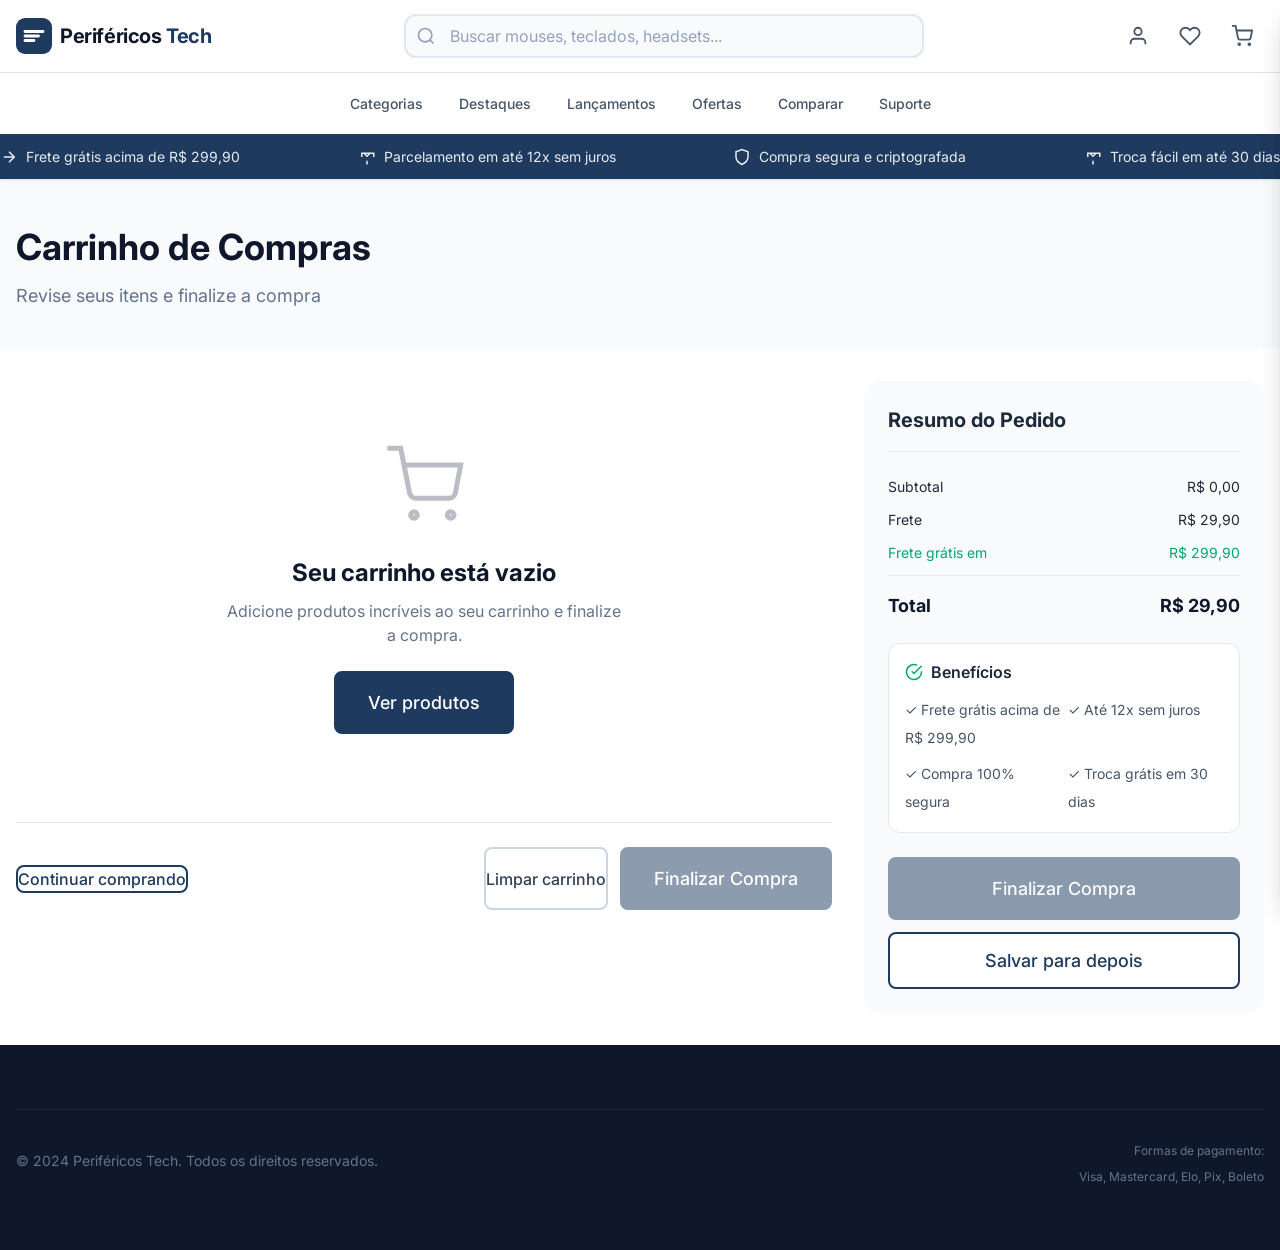
<file: carrinho.html>
<!DOCTYPE html>
<html lang="pt-BR">
<head>
  <meta charset="UTF-8">
  <meta name="viewport" content="width=device-width, initial-scale=1.0">
  <meta name="description" content="Seu carrinho de compras - Periféricos Tech">
  <title>Carrinho | Periféricos Tech</title>
  
  <link rel="preconnect" href="https://images.unsplash.com">
  <link rel="preconnect" href="https://fonts.googleapis.com">
  <link rel="preconnect" href="https://fonts.gstatic.com" crossorigin>
  <link href="https://fonts.googleapis.com/css2?family=Inter:wght@300;400;500;600;700&family=JetBrains+Mono:wght@400;500&display=swap" rel="stylesheet">
  <link rel="stylesheet" href="css/main.css">
  <link rel="icon" type="image/svg+xml" href="assets/images/favicon.svg">
</head>
<body>
  <header class="header" id="header">
    <div class="container header-container">
      <a href="index.html" class="logo" aria-label="Periféricos Tech - Home">
        <svg class="logo-icon" viewBox="0 0 32 32" fill="none" aria-hidden="true">
          <rect width="32" height="32" rx="8" fill="currentColor"/>
          <path d="M8 12h16M8 16h12M8 20h8" stroke="white" stroke-width="2.5" stroke-linecap="round"/>
        </svg>
        <span class="logo-text">Periféricos <span class="logo-accent">Tech</span></span>
      </a>

      <div class="search-wrapper" role="search">
        <label for="search-input" class="visually-hidden">Buscar produtos</label>
        <svg class="search-icon" viewBox="0 0 24 24" fill="none" stroke="currentColor" stroke-width="2" aria-hidden="true"><circle cx="11" cy="11" r="8"/><path d="M21 21l-4.35-4.35"/></svg>
        <input type="search" id="search-input" class="search-input" placeholder="Buscar mouses, teclados, headsets..." autocomplete="off" aria-label="Buscar produtos">
        <div class="search-results" id="search-results" aria-live="polite"></div>
      </div>

      <div class="header-actions">
        <button class="icon-btn" aria-label="Minha conta" data-tooltip="Minha conta"><svg viewBox="0 0 24 24" fill="none" stroke="currentColor" stroke-width="2" aria-hidden="true"><path d="M20 21v-2a4 4 0 0 0-4-4H8a4 4 0 0 0-4 4v2"/><circle cx="12" cy="7" r="4"/></svg></button>
        <button class="icon-btn" aria-label="Lista de desejos" data-tooltip="Favoritos"><svg viewBox="0 0 24 24" fill="none" stroke="currentColor" stroke-width="2" aria-hidden="true"><path d="M20.84 4.61a5.5 5.5 0 0 0-7.78 0L12 5.67l-1.06-1.06a5.5 5.5 0 0 0-7.78 7.78l1.06 1.06L12 21.23l7.78-7.78 1.06-1.06a5.5 5.5 0 0 0 0-7.78z"/></svg><span class="badge-count" id="wishlist-count">0</span></button>
        <button class="icon-btn cart-btn" aria-label="Carrinho de compras" id="cart-toggle"><svg viewBox="0 0 24 24" fill="none" stroke="currentColor" stroke-width="2" aria-hidden="true"><circle cx="9" cy="21" r="1"/><circle cx="20" cy="21" r="1"/><path d="M1 1h4l2.68 13.39a2 2 0 0 0 2 1.61h9.72a2 2 0 0 0 2-1.61L23 6H6"/></svg><span class="badge-count" id="cart-count">0</span></button>
        <button class="menu-toggle" id="menu-toggle" aria-label="Abrir menu" aria-expanded="false" aria-controls="mobile-menu"><span class="hamburger" aria-hidden="true"></span></button>
      </div>
    </div>

    <nav class="nav-desktop" aria-label="Navegação principal">
      <div class="container">
        <ul class="nav-list">
          <li class="nav-item has-dropdown"><button class="nav-link dropdown-trigger" aria-haspopup="true" aria-expanded="false">Categorias</button><div class="dropdown-menu" role="menu"><div class="dropdown-grid"><div class="dropdown-category"><h4>Mouses</h4><ul role="none"><li><a href="categoria.html?cat=mouses" role="menuitem">Todos os Mouses</a></li><li><a href="categoria.html?cat=mouses&type=gamer" role="menuitem">Gamer</a></li><li><a href="categoria.html?cat=mouses&type=office" role="menuitem">Escritório/Produtividade</a></li><li><a href="categoria.html?cat=mouses&type=ergonomic" role="menuitem">Ergonômicos/Verticais</a></li><li><a href="categoria.html?cat=mouses&type=wireless" role="menuitem">Sem Fio</a></li></ul></div><div class="dropdown-category"><h4>Teclados</h4><ul role="none"><li><a href="categoria.html?cat=teclados" role="menuitem">Todos os Teclados</a></li><li><a href="categoria.html?cat=teclados&type=mechanical" role="menuitem">Mecânicos</a></li><li><a href="categoria.html?cat=teclados&type=low-profile" role="menuitem">Low Profile</a></li><li><a href="categoria.html?cat=teclados&type=compact" role="menuitem">Compactos (60%/75%)</a></li><li><a href="categoria.html?cat=teclados&type=wireless" role="menuitem">Sem Fio</a></li></ul></div><div class="dropdown-category"><h4>Headsets & Áudio</h4><ul role="none"><li><a href="categoria.html?cat=headsets" role="menuitem">Todos Headsets</a></li><li><a href="categoria.html?cat=headsets&type=gamer" role="menuitem">Gamer</a></li><li><a href="categoria.html?cat=headsets&type=anc" role="menuitem">Cancelamento Ruído (ANC)</a></li><li><a href="categoria.html?cat=headsets&type=wireless" role="menuitem">Sem Fio</a></li></ul></div><div class="dropdown-category"><h4>Monitores</h4><ul role="none"><li><a href="categoria.html?cat=monitores" role="menuitem">Todos Monitores</a></li><li><a href="categoria.html?cat=monitores&type=gamer" role="menuitem">Gamer (144Hz+)</a></li><li><a href="categoria.html?cat=monitores&type=ultrawide" role="menuitem">UltraWide</a></li><li><a href="categoria.html?cat=monitores&type=4k" role="menuitem">4K/UHD</a></li><li><a href="categoria.html?cat=monitores&type=oled" role="menuitem">OLED</a></li></ul></div><div class="dropdown-category"><h4>Acessórios</h4><ul role="none"><li><a href="categoria.html?cat=acessorios" role="menuitem">Todos Acessórios</a></li><li><a href="categoria.html?cat=acessorios&type=mousepad" role="menuitem">Mousepads</a></li><li><a href="categoria.html?cat=acessorios&type=monitor-arm" role="menuitem">Suportes/Braços</a></li><li><a href="categoria.html?cat=acessorios&type=webcam" role="menuitem">Webcams</a></li><li><a href="categoria.html?cat=acessorios&type=keypad" role="menuitem">Teclados Numéricos</a></li></ul></div><div class="dropdown-brands"><h4>Marcas</h4><ul role="none" class="brands-list"><li><a href="marca.html?brand=Logitech" role="menuitem">Logitech</a></li><li><a href="marca.html?brand=Razer" role="menuitem">Razer</a></li><li><a href="marca.html?brand=Corsair" role="menuitem">Corsair</a></li><li><a href="marca.html?brand=Keychron" role="menuitem">Keychron</a></li><li><a href="marca.html?brand=Sony" role="menuitem">Sony</a></li><li><a href="marca.html?brand=LG" role="menuitem">LG</a></li><li><a href="marca.html?brand=Samsung" role="menuitem">Samsung</a></li><li><a href="marca.html?brand=Ergotron" role="menuitem">Ergotron</a></li></ul></div></div></div></li>
          <li class="nav-item"><a href="destaques.html" class="nav-link">Destaques</a></li>
          <li class="nav-item"><a href="lancamentos.html" class="nav-link">Lançamentos</a></li>
          <li class="nav-item"><a href="ofertas.html" class="nav-link">Ofertas</a></li>
          <li class="nav-item"><a href="comparar.html" class="nav-link">Comparar</a></li>
          <li class="nav-item"><a href="suporte.html" class="nav-link">Suporte</a></li>
        </ul>
      </div>
    </nav>

    <div class="top-banner" role="status" aria-live="polite">
      <div class="container top-banner-content">
        <div class="banner-item"><svg viewBox="0 0 24 24" fill="none" stroke="currentColor" stroke-width="2" aria-hidden="true"><path d="M5 12h14M12 5l7 7-7 7"/></svg><span>Frete grátis acima de R$ 299,90</span></div>
        <div class="banner-item"><svg viewBox="0 0 24 24" fill="none" stroke="currentColor" stroke-width="2" aria-hidden="true"><path d="M21 12V7H5v5"/><path d="M16 7l-4 4-4-4"/><path d="M12 17v5"/></svg><span>Parcelamento em até 12x sem juros</span></div>
        <div class="banner-item"><svg viewBox="0 0 24 24" fill="none" stroke="currentColor" stroke-width="2" aria-hidden="true"><path d="M12 22s8-4 8-10V5l-8-3-8 3v7c0 6 8 10 8 10z"/></svg><span>Compra segura e criptografada</span></div>
        <div class="banner-item"><svg viewBox="0 0 24 24" fill="none" stroke="currentColor" stroke-width="2" aria-hidden="true"><path d="M21 12V7H5v5"/><path d="M16 7l-4 4-4-4"/><path d="M12 17v5"/></svg><span>Troca fácil em até 30 dias</span></div>
      </div>
    </div>
  </header>

  <div class="mobile-menu-overlay" id="mobile-menu-overlay" aria-hidden="true"></div>
  <nav class="mobile-menu" id="mobile-menu" aria-label="Menu mobile" role="navigation">
    <div class="mobile-menu-header"><h2>Menu</h2><button class="mobile-menu-close" id="mobile-menu-close" aria-label="Fechar menu"><svg viewBox="0 0 24 24" fill="none" stroke="currentColor" stroke-width="2" aria-hidden="true"><line x1="18" y1="6" x2="6" y2="18"/><line x1="6" y1="6" x2="18" y2="18"/></svg></button></div>
    <ul class="mobile-nav-list"><li class="mobile-nav-item"><button class="mobile-nav-link mobile-dropdown-trigger" aria-expanded="false">Categorias</button><ul class="mobile-dropdown" aria-hidden="true"><li><a href="categoria.html?cat=mouses">Mouses</a></li><li><a href="categoria.html?cat=teclados">Teclados</a></li><li><a href="categoria.html?cat=headsets">Headsets</a></li><li><a href="categoria.html?cat=monitores">Monitores</a></li><li><a href="categoria.html?cat=acessorios">Acessórios</a></li></ul></li><li><a href="destaques.html" class="mobile-nav-link">Destaques</a></li><li><a href="lancamentos.html" class="mobile-nav-link">Lançamentos</a></li><li><a href="ofertas.html" class="mobile-nav-link">Ofertas</a></li><li><a href="comparar.html" class="mobile-nav-link">Comparar</a></li><li><a href="suporte.html" class="mobile-nav-link">Suporte</a></li><li class="mobile-divider"></li><li><a href="conta.html" class="mobile-nav-link">Minha Conta</a></li><li><a href="carrinho.html" class="mobile-nav-link">Carrinho</a></li><li><a href="favoritos.html" class="mobile-nav-link">Favoritos</a></li></ul>
  </nav>

  <div class="cart-overlay" id="cart-overlay" aria-hidden="true"></div>
  <aside class="cart-sidebar" id="cart-sidebar" aria-label="Carrinho de compras" role="dialog" aria-modal="true">
    <div class="cart-header"><h2>Carrinho de Compras</h2><button class="cart-close" id="cart-close" aria-label="Fechar carrinho"><svg viewBox="0 0 24 24" fill="none" stroke="currentColor" stroke-width="2" aria-hidden="true"><line x1="18" y1="6" x2="6" y2="18"/><line x1="6" y1="6" x2="18" y2="18"/></svg></button></div>
    <div class="cart-content" id="cart-content"></div>
    <div class="cart-footer" id="cart-footer"></div>
  </aside>

  <main id="main-content" role="main">
    <section class="page-header" style="padding: var(--space-10) 0; background: var(--color-gray-50);">
      <div class="container">
        <h1 style="font-size: var(--font-size-4xl); font-weight: var(--font-weight-bold); color: var(--color-gray-900); margin-bottom: var(--space-2);">Carrinho de Compras</h1>
        <p style="font-size: var(--font-size-lg); color: var(--color-gray-500);">Revise seus itens e finalize a compra</p>
      </div>
    </section>

    <section class="cart-page" style="padding: var(--space-8) 0;">
      <div class="container">
        <div class="cart-layout" style="display: grid; grid-template-columns: 1fr 400px; gap: var(--space-8);">
          <!-- Cart Items -->
          <div class="cart-items-section">
            <div class="cart-items-list" id="cart-items-list">
              <!-- Inserido via JS -->
            </div>

            <div class="cart-actions-bottom" style="display: flex; justify-content: space-between; align-items: center; margin-top: var(--space-6); padding-top: var(--space-6); border-top: 1px solid var(--color-gray-200); flex-wrap: wrap; gap: var(--space-4);">
              <a href="categoria.html" class="btn btn-secondary">Continuar comprando</a>
              <div style="display: flex; gap: var(--space-3);">
                <button class="btn btn-outline" id="clear-cart-btn">Limpar carrinho</button>
                <a href="checkout.html" class="btn btn-primary btn-lg" id="checkout-btn">Finalizar Compra</a>
              </div>
            </div>
          </div>

          <!-- Order Summary -->
          <aside class="order-summary" style="background: var(--color-gray-50); border-radius: var(--radius-xl); padding: var(--space-6); height: fit-content; position: sticky; top: calc(var(--header-height) + var(--space-8));">
            <h2 style="font-size: var(--font-size-xl); font-weight: var(--font-weight-bold); margin-bottom: var(--space-6); padding-bottom: var(--space-4); border-bottom: 1px solid var(--color-gray-200);">Resumo do Pedido</h2>

            <div class="summary-lines" style="display: flex; flex-direction: column; gap: var(--space-3); margin-bottom: var(--space-6);">
              <div class="summary-row" style="display: flex; justify-content: space-between; font-size: var(--font-size-sm);">
                <span>Subtotal</span>
                <span id="summary-subtotal">R$ 0,00</span>
              </div>
              <div class="summary-row" style="display: flex; justify-content: space-between; font-size: var(--font-size-sm);">
                <span>Frete</span>
                <span id="summary-shipping">Calculando...</span>
              </div>
              <div class="summary-row" style="display: flex; justify-content: space-between; font-size: var(--font-size-sm); color: var(--color-accent);" id="free-shipping-progress" style="display: none;">
                <span>Frete grátis em</span>
                <span id="free-shipping-remaining">R$ 0,00</span>
              </div>
              <div class="summary-row total" style="display: flex; justify-content: space-between; font-size: var(--font-size-lg); font-weight: var(--font-weight-bold); color: var(--color-gray-900); padding-top: var(--space-4); border-top: 1px solid var(--color-gray-200);">
                <span>Total</span>
                <span id="summary-total">R$ 0,00</span>
              </div>
            </div>

            <div class="summary-benefits" style="margin-bottom: var(--space-6); padding: var(--space-4); background: var(--color-white); border-radius: var(--radius-lg); border: 1px solid var(--color-gray-200);">
              <h4 style="font-weight: var(--font-weight-semibold); margin-bottom: var(--space-3); display: flex; align-items: center; gap: var(--space-2);"><svg viewBox="0 0 24 24" fill="none" stroke="currentColor" stroke-width="2" style="width: 18px; height: 18px; color: var(--color-accent);"><path d="M22 11.08V12a10 10 0 1 1-5.93-9.14"/><polyline points="22 4 12 14.01 9 11.01"/></svg> Benefícios</h4>
              <ul style="font-size: var(--font-size-sm); color: var(--color-gray-600); line-height: 2; display: grid; grid-template-columns: 1fr 1fr; gap: var(--space-2);">
                <li>✓ Frete grátis acima de R$ 299,90</li>
                <li>✓ Até 12x sem juros</li>
                <li>✓ Compra 100% segura</li>
                <li>✓ Troca grátis em 30 dias</li>
              </ul>
            </div>

            <a href="checkout.html" class="btn btn-primary btn-lg" style="width: 100%;" id="checkout-btn-sidebar">Finalizar Compra</a>
            <button class="btn btn-secondary btn-lg" style="width: 100%; margin-top: var(--space-3);" id="save-for-later-btn">Salvar para depois</button>
          </aside>
        </div>
      </div>
    </section>
  </main>

  <footer class="footer" role="contentinfo">
    <div class="container">
      <div class="footer-bottom" style="display: flex; flex-wrap: wrap; justify-content: space-between; align-items: center; gap: var(--space-4); padding: var(--space-8) 0; border-top: 1px solid var(--color-gray-800);">
        <div class="footer-legal"><p>&copy; 2024 Periféricos Tech. Todos os direitos reservados.</p></div>
        <div class="footer-payments"><span class="payment-label">Formas de pagamento:</span><div class="payment-icons"><span style="font-size: var(--font-size-xs); color: var(--color-gray-500);">Visa, Mastercard, Elo, Pix, Boleto</span></div></div>
      </div>
    </div>
  </footer>

  <div class="toast-container" id="toast-container" aria-live="polite" aria-label="Notificações"></div>

  <script src="js/products.js"></script>
  <script src="js/cart.js"></script>
  <script src="js/wishlist.js"></script>
  <script src="js/cart-page.js"></script>
</body>
</html>
</file>
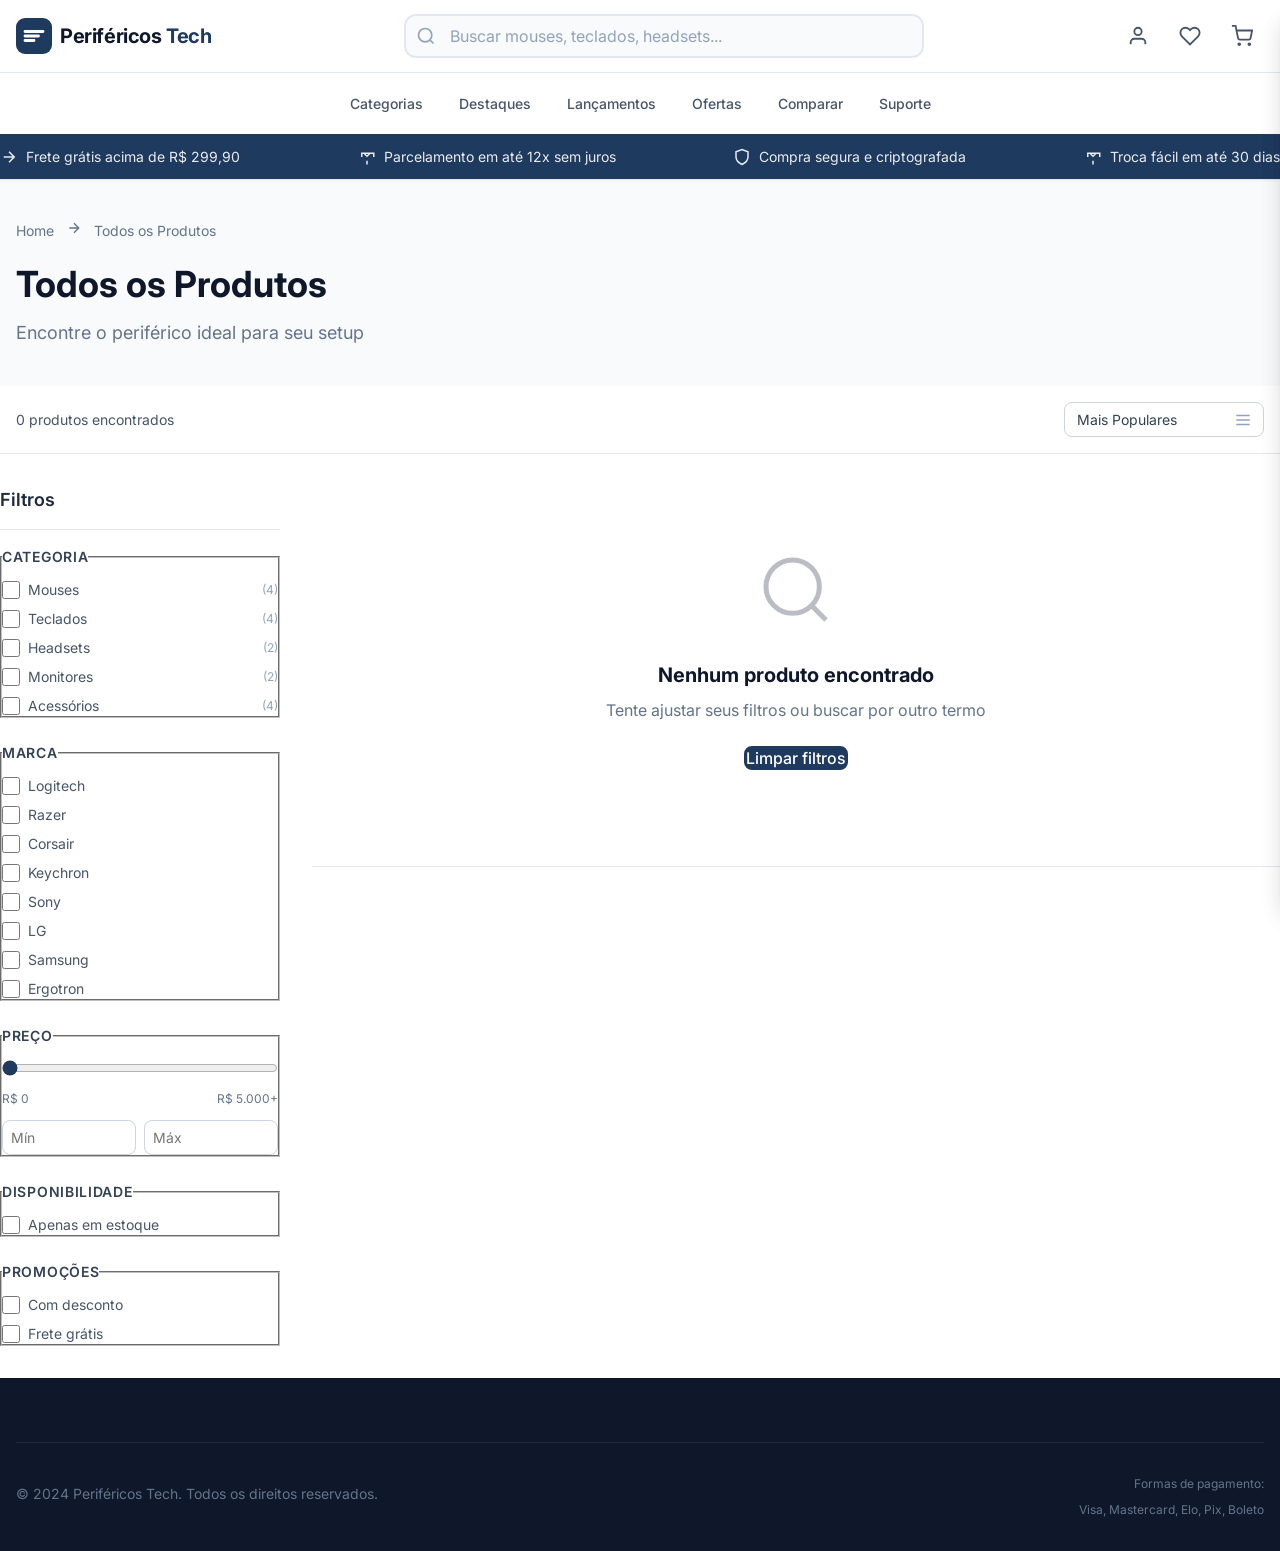
<file: categoria.html>
<!DOCTYPE html>
<html lang="pt-BR">
<head>
  <meta charset="UTF-8">
  <meta name="viewport" content="width=device-width, initial-scale=1.0">
  <meta name="description" content="Catálogo de periféricos - Mouses, teclados, headsets, monitores e acessórios. Filtre por categoria, marca, preço e mais.">
  <title>Catálogo | Periféricos Tech</title>
  
  <link rel="preconnect" href="https://images.unsplash.com">
  <link rel="preconnect" href="https://fonts.googleapis.com">
  <link rel="preconnect" href="https://fonts.gstatic.com" crossorigin>
  <link href="https://fonts.googleapis.com/css2?family=Inter:wght@300;400;500;600;700&family=JetBrains+Mono:wght@400;500&display=swap" rel="stylesheet">
  <link rel="stylesheet" href="css/main.css">
  <link rel="icon" type="image/svg+xml" href="assets/images/favicon.svg">
</head>
<body>
  <!-- Header (mesmo do index) -->
  <header class="header" id="header">
    <div class="container header-container">
      <a href="index.html" class="logo" aria-label="Periféricos Tech - Home">
        <svg class="logo-icon" viewBox="0 0 32 32" fill="none" aria-hidden="true">
          <rect width="32" height="32" rx="8" fill="currentColor"/>
          <path d="M8 12h16M8 16h12M8 20h8" stroke="white" stroke-width="2.5" stroke-linecap="round"/>
        </svg>
        <span class="logo-text">Periféricos <span class="logo-accent">Tech</span></span>
      </a>

      <div class="search-wrapper" role="search">
        <label for="search-input" class="visually-hidden">Buscar produtos</label>
        <svg class="search-icon" viewBox="0 0 24 24" fill="none" stroke="currentColor" stroke-width="2" aria-hidden="true">
          <circle cx="11" cy="11" r="8"/><path d="M21 21l-4.35-4.35"/>
        </svg>
        <input type="search" id="search-input" class="search-input" placeholder="Buscar mouses, teclados, headsets..." autocomplete="off" aria-label="Buscar produtos">
        <div class="search-results" id="search-results" aria-live="polite"></div>
      </div>

      <div class="header-actions">
        <button class="icon-btn" aria-label="Minha conta" data-tooltip="Minha conta">
          <svg viewBox="0 0 24 24" fill="none" stroke="currentColor" stroke-width="2" aria-hidden="true"><path d="M20 21v-2a4 4 0 0 0-4-4H8a4 4 0 0 0-4 4v2"/><circle cx="12" cy="7" r="4"/></svg>
        </button>
        <button class="icon-btn" aria-label="Lista de desejos" data-tooltip="Favoritos">
          <svg viewBox="0 0 24 24" fill="none" stroke="currentColor" stroke-width="2" aria-hidden="true"><path d="M20.84 4.61a5.5 5.5 0 0 0-7.78 0L12 5.67l-1.06-1.06a5.5 5.5 0 0 0-7.78 7.78l1.06 1.06L12 21.23l7.78-7.78 1.06-1.06a5.5 5.5 0 0 0 0-7.78z"/></svg>
          <span class="badge-count" id="wishlist-count">0</span>
        </button>
        <button class="icon-btn cart-btn" aria-label="Carrinho de compras" id="cart-toggle">
          <svg viewBox="0 0 24 24" fill="none" stroke="currentColor" stroke-width="2" aria-hidden="true"><circle cx="9" cy="21" r="1"/><circle cx="20" cy="21" r="1"/><path d="M1 1h4l2.68 13.39a2 2 0 0 0 2 1.61h9.72a2 2 0 0 0 2-1.61L23 6H6"/></svg>
          <span class="badge-count" id="cart-count">0</span>
        </button>
        <button class="menu-toggle" id="menu-toggle" aria-label="Abrir menu" aria-expanded="false" aria-controls="mobile-menu"><span class="hamburger" aria-hidden="true"></span></button>
      </div>
    </div>

    <nav class="nav-desktop" aria-label="Navegação principal">
      <div class="container">
        <ul class="nav-list">
          <li class="nav-item has-dropdown">
            <button class="nav-link dropdown-trigger" aria-haspopup="true" aria-expanded="false">Categorias</button>
            <div class="dropdown-menu" role="menu">
              <div class="dropdown-grid">
                <div class="dropdown-category"><h4>Mouses</h4><ul role="none"><li><a href="categoria.html?cat=mouses" role="menuitem">Todos os Mouses</a></li><li><a href="categoria.html?cat=mouses&type=gamer" role="menuitem">Gamer</a></li><li><a href="categoria.html?cat=mouses&type=office" role="menuitem">Escritório/Produtividade</a></li><li><a href="categoria.html?cat=mouses&type=ergonomic" role="menuitem">Ergonômicos/Verticais</a></li><li><a href="categoria.html?cat=mouses&type=wireless" role="menuitem">Sem Fio</a></li></ul></div>
                <div class="dropdown-category"><h4>Teclados</h4><ul role="none"><li><a href="categoria.html?cat=teclados" role="menuitem">Todos os Teclados</a></li><li><a href="categoria.html?cat=teclados&type=mechanical" role="menuitem">Mecânicos</a></li><li><a href="categoria.html?cat=teclados&type=low-profile" role="menuitem">Low Profile</a></li><li><a href="categoria.html?cat=teclados&type=compact" role="menuitem">Compactos (60%/75%)</a></li><li><a href="categoria.html?cat=teclados&type=wireless" role="menuitem">Sem Fio</a></li></ul></div>
                <div class="dropdown-category"><h4>Headsets & Áudio</h4><ul role="none"><li><a href="categoria.html?cat=headsets" role="menuitem">Todos Headsets</a></li><li><a href="categoria.html?cat=headsets&type=gamer" role="menuitem">Gamer</a></li><li><a href="categoria.html?cat=headsets&type=anc" role="menuitem">Cancelamento Ruído (ANC)</a></li><li><a href="categoria.html?cat=headsets&type=wireless" role="menuitem">Sem Fio</a></li></ul></div>
                <div class="dropdown-category"><h4>Monitores</h4><ul role="none"><li><a href="categoria.html?cat=monitores" role="menuitem">Todos Monitores</a></li><li><a href="categoria.html?cat=monitores&type=gamer" role="menuitem">Gamer (144Hz+)</a></li><li><a href="categoria.html?cat=monitores&type=ultrawide" role="menuitem">UltraWide</a></li><li><a href="categoria.html?cat=monitores&type=4k" role="menuitem">4K/UHD</a></li><li><a href="categoria.html?cat=monitores&type=oled" role="menuitem">OLED</a></li></ul></div>
                <div class="dropdown-category"><h4>Acessórios</h4><ul role="none"><li><a href="categoria.html?cat=acessorios" role="menuitem">Todos Acessórios</a></li><li><a href="categoria.html?cat=acessorios&type=mousepad" role="menuitem">Mousepads</a></li><li><a href="categoria.html?cat=acessorios&type=monitor-arm" role="menuitem">Suportes/Braços</a></li><li><a href="categoria.html?cat=acessorios&type=webcam" role="menuitem">Webcams</a></li><li><a href="categoria.html?cat=acessorios&type=keypad" role="menuitem">Teclados Numéricos</a></li></ul></div>
                <div class="dropdown-brands"><h4>Marcas</h4><ul role="none" class="brands-list"><li><a href="marca.html?brand=Logitech" role="menuitem">Logitech</a></li><li><a href="marca.html?brand=Razer" role="menuitem">Razer</a></li><li><a href="marca.html?brand=Corsair" role="menuitem">Corsair</a></li><li><a href="marca.html?brand=Keychron" role="menuitem">Keychron</a></li><li><a href="marca.html?brand=Sony" role="menuitem">Sony</a></li><li><a href="marca.html?brand=LG" role="menuitem">LG</a></li><li><a href="marca.html?brand=Samsung" role="menuitem">Samsung</a></li><li><a href="marca.html?brand=Ergotron" role="menuitem">Ergotron</a></li></ul></div>
              </div>
            </div>
          </li>
          <li class="nav-item"><a href="destaques.html" class="nav-link">Destaques</a></li>
          <li class="nav-item"><a href="lancamentos.html" class="nav-link">Lançamentos</a></li>
          <li class="nav-item"><a href="ofertas.html" class="nav-link">Ofertas</a></li>
          <li class="nav-item"><a href="comparar.html" class="nav-link">Comparar</a></li>
          <li class="nav-item"><a href="suporte.html" class="nav-link">Suporte</a></li>
        </ul>
      </div>
    </nav>

    <div class="top-banner" role="status" aria-live="polite">
      <div class="container top-banner-content">
        <div class="banner-item"><svg viewBox="0 0 24 24" fill="none" stroke="currentColor" stroke-width="2" aria-hidden="true"><path d="M5 12h14M12 5l7 7-7 7"/></svg><span>Frete grátis acima de R$ 299,90</span></div>
        <div class="banner-item"><svg viewBox="0 0 24 24" fill="none" stroke="currentColor" stroke-width="2" aria-hidden="true"><path d="M21 12V7H5v5"/><path d="M16 7l-4 4-4-4"/><path d="M12 17v5"/></svg><span>Parcelamento em até 12x sem juros</span></div>
        <div class="banner-item"><svg viewBox="0 0 24 24" fill="none" stroke="currentColor" stroke-width="2" aria-hidden="true"><path d="M12 22s8-4 8-10V5l-8-3-8 3v7c0 6 8 10 8 10z"/></svg><span>Compra segura e criptografada</span></div>
        <div class="banner-item"><svg viewBox="0 0 24 24" fill="none" stroke="currentColor" stroke-width="2" aria-hidden="true"><path d="M21 12V7H5v5"/><path d="M16 7l-4 4-4-4"/><path d="M12 17v5"/></svg><span>Troca fácil em até 30 dias</span></div>
      </div>
    </div>
  </header>

  <div class="mobile-menu-overlay" id="mobile-menu-overlay" aria-hidden="true"></div>
  <nav class="mobile-menu" id="mobile-menu" aria-label="Menu mobile" role="navigation">
    <div class="mobile-menu-header"><h2>Menu</h2><button class="mobile-menu-close" id="mobile-menu-close" aria-label="Fechar menu"><svg viewBox="0 0 24 24" fill="none" stroke="currentColor" stroke-width="2" aria-hidden="true"><line x1="18" y1="6" x2="6" y2="18"/><line x1="6" y1="6" x2="18" y2="18"/></svg></button></div>
    <ul class="mobile-nav-list">
      <li class="mobile-nav-item"><button class="mobile-nav-link mobile-dropdown-trigger" aria-expanded="false">Categorias</button><ul class="mobile-dropdown" aria-hidden="true"><li><a href="categoria.html?cat=mouses">Mouses</a></li><li><a href="categoria.html?cat=teclados">Teclados</a></li><li><a href="categoria.html?cat=headsets">Headsets</a></li><li><a href="categoria.html?cat=monitores">Monitores</a></li><li><a href="categoria.html?cat=acessorios">Acessórios</a></li></ul></li>
      <li><a href="destaques.html" class="mobile-nav-link">Destaques</a></li><li><a href="lancamentos.html" class="mobile-nav-link">Lançamentos</a></li><li><a href="ofertas.html" class="mobile-nav-link">Ofertas</a></li><li><a href="comparar.html" class="mobile-nav-link">Comparar</a></li><li><a href="suporte.html" class="mobile-nav-link">Suporte</a></li>
      <li class="mobile-divider"></li><li><a href="conta.html" class="mobile-nav-link">Minha Conta</a></li><li><a href="carrinho.html" class="mobile-nav-link">Carrinho</a></li><li><a href="favoritos.html" class="mobile-nav-link">Favoritos</a></li>
    </ul>
  </nav>

  <div class="cart-overlay" id="cart-overlay" aria-hidden="true"></div>
  <aside class="cart-sidebar" id="cart-sidebar" aria-label="Carrinho de compras" role="dialog" aria-modal="true">
    <div class="cart-header"><h2>Carrinho de Compras</h2><button class="cart-close" id="cart-close" aria-label="Fechar carrinho"><svg viewBox="0 0 24 24" fill="none" stroke="currentColor" stroke-width="2" aria-hidden="true"><line x1="18" y1="6" x2="6" y2="18"/><line x1="6" y1="6" x2="18" y2="18"/></svg></button></div>
    <div class="cart-content" id="cart-content"></div>
    <div class="cart-footer" id="cart-footer"></div>
  </aside>

  <main id="main-content" role="main">
    <!-- Page Header -->
    <section class="page-header" style="padding: var(--space-10) 0; background: var(--color-gray-50);">
      <div class="container">
        <nav class="breadcrumb" aria-label="Navegação estrutural" style="margin-bottom: var(--space-4); font-size: var(--font-size-sm); color: var(--color-gray-500);">
          <a href="index.html" style="color: inherit;">Home</a>
          <svg style="width: 16px; height: 16px; margin: 0 var(--space-2);" viewBox="0 0 24 24" fill="none" stroke="currentColor" stroke-width="2"><path d="M5 12h14M12 5l7 7-7 7"/></svg>
          <span aria-current="page" id="page-title">Catálogo</span>
        </nav>
        <h1 id="category-title" style="font-size: var(--font-size-4xl); font-weight: var(--font-weight-bold); color: var(--color-gray-900); margin-bottom: var(--space-2);">Todos os Produtos</h1>
        <p id="category-description" style="font-size: var(--font-size-lg); color: var(--color-gray-500); max-width: 600px;">Encontre o periférico ideal para seu setup</p>
      </div>
    </section>

    <!-- Toolbar -->
    <div class="toolbar" style="padding: var(--space-4) 0; border-bottom: 1px solid var(--color-gray-200); background: var(--color-white); position: sticky; top: var(--header-height); z-index: 100;">
      <div class="container">
        <div class="toolbar-content" style="display: flex; flex-wrap: wrap; align-items: center; justify-content: space-between; gap: var(--space-4);">
          <div class="toolbar-results" id="toolbar-results" style="font-size: var(--font-size-sm); color: var(--color-gray-600);">
            <span id="results-count">0</span> produtos encontrados
          </div>
          <div class="toolbar-actions" style="display: flex; align-items: center; gap: var(--space-3); flex-wrap: wrap;">
            <div class="sort-select-wrapper" style="position: relative;">
              <label for="sort-select" class="visually-hidden">Ordenar por</label>
              <svg style="position: absolute; right: var(--space-3); top: 50%; transform: translateY(-50%); width: 18px; height: 18px; color: var(--color-gray-400); pointer-events: none;" viewBox="0 0 24 24" fill="none" stroke="currentColor" stroke-width="2"><line x1="3" y1="6" x2="21" y2="6"/><line x1="3" y1="12" x2="21" y2="12"/><line x1="3" y1="18" x2="21" y2="18"/></svg>
              <select id="sort-select" class="sort-select" style="appearance: none; padding: var(--space-2) var(--space-10) var(--space-2) var(--space-3); border: 1px solid var(--color-gray-300); border-radius: var(--radius-md); background: var(--color-white); font-size: var(--font-size-sm); color: var(--color-gray-700); cursor: pointer; min-width: 200px;">
                <option value="popular">Mais Populares</option>
                <option value="price-asc">Menor Preço</option>
                <option value="price-desc">Maior Preço</option>
                <option value="rating">Melhor Avaliados</option>
                <option value="newest">Mais Recentes</option>
              </select>
            </div>
            <button class="btn btn-ghost btn-sm" id="filters-toggle" aria-expanded="false" aria-controls="filters-sidebar" style="display: none;"><svg viewBox="0 0 24 24" fill="none" stroke="currentColor" stroke-width="2" style="width: 20px; height: 20px;"><line x1="3" y1="3" x2="21" y2="21"/><path d="M15 3h4v4"/><path d="M9 21H5v-4"/></svg> Filtros</button>
          </div>
        </div>
      </div>
    </div>

    <!-- Main Content Area -->
    <div class="catalog-layout" style="display: grid; grid-template-columns: 280px 1fr; gap: var(--space-8); padding: var(--space-8) 0;">
      <!-- Sidebar Filtros -->
      <aside class="filters-sidebar" id="filters-sidebar" aria-label="Filtros de produtos">
        <div class="filters-header" style="display: flex; justify-content: space-between; align-items: center; margin-bottom: var(--space-4); padding-bottom: var(--space-4); border-bottom: 1px solid var(--color-gray-200);">
          <h2 style="font-size: var(--font-size-lg); font-weight: var(--font-weight-semibold);">Filtros</h2>
          <button class="btn btn-ghost btn-sm" id="clear-filters" style="display: none;">Limpar todos</button>
        </div>

        <form class="filters-form" id="filters-form">
          <!-- Categoria -->
          <fieldset class="filter-group" style="margin-bottom: var(--space-6);">
            <legend style="font-weight: var(--font-weight-semibold); margin-bottom: var(--space-3); font-size: var(--font-size-sm); text-transform: uppercase; letter-spacing: 0.05em; color: var(--color-gray-700);">Categoria</legend>
            <div class="filter-options" style="display: flex; flex-direction: column; gap: var(--space-2);">
              <label class="filter-option" style="display: flex; align-items: center; gap: var(--space-2); cursor: pointer; font-size: var(--font-size-sm); color: var(--color-gray-600);"><input type="checkbox" name="category" value="mouses" style="width: 18px; height: 18px; accent-color: var(--color-primary);"> Mouses <span class="filter-count" style="margin-left: auto; color: var(--color-gray-400); font-size: var(--font-size-xs);">(4)</span></label>
              <label class="filter-option" style="display: flex; align-items: center; gap: var(--space-2); cursor: pointer; font-size: var(--font-size-sm); color: var(--color-gray-600);"><input type="checkbox" name="category" value="teclados" style="width: 18px; height: 18px; accent-color: var(--color-primary);"> Teclados <span class="filter-count" style="margin-left: auto; color: var(--color-gray-400); font-size: var(--font-size-xs);">(4)</span></label>
              <label class="filter-option" style="display: flex; align-items: center; gap: var(--space-2); cursor: pointer; font-size: var(--font-size-sm); color: var(--color-gray-600);"><input type="checkbox" name="category" value="headsets" style="width: 18px; height: 18px; accent-color: var(--color-primary);"> Headsets <span class="filter-count" style="margin-left: auto; color: var(--color-gray-400); font-size: var(--font-size-xs);">(2)</span></label>
              <label class="filter-option" style="display: flex; align-items: center; gap: var(--space-2); cursor: pointer; font-size: var(--font-size-sm); color: var(--color-gray-600);"><input type="checkbox" name="category" value="monitores" style="width: 18px; height: 18px; accent-color: var(--color-primary);"> Monitores <span class="filter-count" style="margin-left: auto; color: var(--color-gray-400); font-size: var(--font-size-xs);">(2)</span></label>
              <label class="filter-option" style="display: flex; align-items: center; gap: var(--space-2); cursor: pointer; font-size: var(--font-size-sm); color: var(--color-gray-600);"><input type="checkbox" name="category" value="acessorios" style="width: 18px; height: 18px; accent-color: var(--color-primary);"> Acessórios <span class="filter-count" style="margin-left: auto; color: var(--color-gray-400); font-size: var(--font-size-xs);">(4)</span></label>
            </div>
          </fieldset>

          <!-- Marca -->
          <fieldset class="filter-group" style="margin-bottom: var(--space-6);">
            <legend style="font-weight: var(--font-weight-semibold); margin-bottom: var(--space-3); font-size: var(--font-size-sm); text-transform: uppercase; letter-spacing: 0.05em; color: var(--color-gray-700);">Marca</legend>
            <div class="filter-options" style="display: flex; flex-direction: column; gap: var(--space-2);">
              <label class="filter-option" style="display: flex; align-items: center; gap: var(--space-2); cursor: pointer; font-size: var(--font-size-sm); color: var(--color-gray-600);"><input type="checkbox" name="brand" value="Logitech" style="width: 18px; height: 18px; accent-color: var(--color-primary);"> Logitech</label>
              <label class="filter-option" style="display: flex; align-items: center; gap: var(--space-2); cursor: pointer; font-size: var(--font-size-sm); color: var(--color-gray-600);"><input type="checkbox" name="brand" value="Razer" style="width: 18px; height: 18px; accent-color: var(--color-primary);"> Razer</label>
              <label class="filter-option" style="display: flex; align-items: center; gap: var(--space-2); cursor: pointer; font-size: var(--font-size-sm); color: var(--color-gray-600);"><input type="checkbox" name="brand" value="Corsair" style="width: 18px; height: 18px; accent-color: var(--color-primary);"> Corsair</label>
              <label class="filter-option" style="display: flex; align-items: center; gap: var(--space-2); cursor: pointer; font-size: var(--font-size-sm); color: var(--color-gray-600);"><input type="checkbox" name="brand" value="Keychron" style="width: 18px; height: 18px; accent-color: var(--color-primary);"> Keychron</label>
              <label class="filter-option" style="display: flex; align-items: center; gap: var(--space-2); cursor: pointer; font-size: var(--font-size-sm); color: var(--color-gray-600);"><input type="checkbox" name="brand" value="Sony" style="width: 18px; height: 18px; accent-color: var(--color-primary);"> Sony</label>
              <label class="filter-option" style="display: flex; align-items: center; gap: var(--space-2); cursor: pointer; font-size: var(--font-size-sm); color: var(--color-gray-600);"><input type="checkbox" name="brand" value="LG" style="width: 18px; height: 18px; accent-color: var(--color-primary);"> LG</label>
              <label class="filter-option" style="display: flex; align-items: center; gap: var(--space-2); cursor: pointer; font-size: var(--font-size-sm); color: var(--color-gray-600);"><input type="checkbox" name="brand" value="Samsung" style="width: 18px; height: 18px; accent-color: var(--color-primary);"> Samsung</label>
              <label class="filter-option" style="display: flex; align-items: center; gap: var(--space-2); cursor: pointer; font-size: var(--font-size-sm); color: var(--color-gray-600);"><input type="checkbox" name="brand" value="Ergotron" style="width: 18px; height: 18px; accent-color: var(--color-primary);"> Ergotron</label>
            </div>
          </fieldset>

          <!-- Preço -->
          <fieldset class="filter-group" style="margin-bottom: var(--space-6);">
            <legend style="font-weight: var(--font-weight-semibold); margin-bottom: var(--space-3); font-size: var(--font-size-sm); text-transform: uppercase; letter-spacing: 0.05em; color: var(--color-gray-700);">Preço</legend>
            <div class="price-range" style="margin-bottom: var(--space-3);">
              <input type="range" id="price-min" name="price-min" min="0" max="5000" value="0" step="50" style="width: 100%; accent-color: var(--color-primary);">
              <div style="display: flex; justify-content: space-between; font-size: var(--font-size-xs); color: var(--color-gray-500); margin-top: var(--space-2);">
                <span>R$ 0</span>
                <span>R$ 5.000+</span>
              </div>
            </div>
            <div style="display: grid; grid-template-columns: 1fr 1fr; gap: var(--space-2);">
              <input type="number" name="price-min-input" placeholder="Mín" min="0" max="5000" step="50" style="padding: var(--space-2); border: 1px solid var(--color-gray-300); border-radius: var(--radius-md); font-size: var(--font-size-sm);">
              <input type="number" name="price-max-input" placeholder="Máx" min="0" max="5000" step="50" style="padding: var(--space-2); border: 1px solid var(--color-gray-300); border-radius: var(--radius-md); font-size: var(--font-size-sm);">
            </div>
          </fieldset>

          <!-- Disponibilidade -->
          <fieldset class="filter-group" style="margin-bottom: var(--space-6);">
            <legend style="font-weight: var(--font-weight-semibold); margin-bottom: var(--space-3); font-size: var(--font-size-sm); text-transform: uppercase; letter-spacing: 0.05em; color: var(--color-gray-700);">Disponibilidade</legend>
            <div class="filter-options" style="display: flex; flex-direction: column; gap: var(--space-2);">
              <label class="filter-option" style="display: flex; align-items: center; gap: var(--space-2); cursor: pointer; font-size: var(--font-size-sm); color: var(--color-gray-600);"><input type="checkbox" name="inStock" value="true" style="width: 18px; height: 18px; accent-color: var(--color-primary);"> Apenas em estoque</label>
            </div>
          </fieldset>

          <!-- Promoções -->
          <fieldset class="filter-group">
            <legend style="font-weight: var(--font-weight-semibold); margin-bottom: var(--space-3); font-size: var(--font-size-sm); text-transform: uppercase; letter-spacing: 0.05em; color: var(--color-gray-700);">Promoções</legend>
            <div class="filter-options" style="display: flex; flex-direction: column; gap: var(--space-2);">
              <label class="filter-option" style="display: flex; align-items: center; gap: var(--space-2); cursor: pointer; font-size: var(--font-size-sm); color: var(--color-gray-600);"><input type="checkbox" name="onSale" value="true" style="width: 18px; height: 18px; accent-color: var(--color-primary);"> Com desconto</label>
              <label class="filter-option" style="display: flex; align-items: center; gap: var(--space-2); cursor: pointer; font-size: var(--font-size-sm); color: var(--color-gray-600);"><input type="checkbox" name="freeShipping" value="true" style="width: 18px; height: 18px; accent-color: var(--color-primary);"> Frete grátis</label>
            </div>
          </fieldset>
        </form>
      </aside>

      <!-- Products Grid -->
      <section class="products-section">
        <div class="products-grid" id="catalog-grid" style="display: grid; grid-template-columns: repeat(4, 1fr); gap: var(--space-5);">
          <!-- Produtos inseridos via JS -->
        </div>

        <!-- Pagination -->
        <nav class="pagination" id="pagination" aria-label="Paginação" style="display: flex; justify-content: center; align-items: center; gap: var(--space-2); margin-top: var(--space-8); padding-top: var(--space-8); border-top: 1px solid var(--color-gray-200);">
          <!-- Inserido via JS -->
        </nav>
      </section>
    </div>
  </main>

  <!-- Footer (resumido) -->
  <footer class="footer" role="contentinfo">
    <div class="container">
      <div class="footer-bottom" style="display: flex; flex-wrap: wrap; justify-content: space-between; align-items: center; gap: var(--space-4); padding-top: var(--space-8); border-top: 1px solid var(--color-gray-800);">
        <div class="footer-legal"><p>&copy; 2024 Periféricos Tech. Todos os direitos reservados.</p></div>
        <div class="footer-payments"><span class="payment-label">Formas de pagamento:</span><div class="payment-icons"><span style="font-size: var(--font-size-xs); color: var(--color-gray-500);">Visa, Mastercard, Elo, Pix, Boleto</span></div></div>
      </div>
    </div>
  </footer>

  <div class="toast-container" id="toast-container" aria-live="polite" aria-label="Notificações"></div>

  <script src="js/products.js"></script>
  <script src="js/cart.js"></script>
  <script src="js/wishlist.js"></script>
  <script src="js/catalog.js"></script>
</body>
</html>
</file>
<file: css/main.css>
/* ========================================
   PERIFÉRICOS TECH - MAIN CSS
   Design System: Tech/Profissional
   ======================================== */

/* ========================================
   CSS CUSTOM PROPERTIES (Design Tokens)
   ======================================== */
:root {
  /* Cores - Tech/Profissional */
  --color-primary: #1e3a5f;
  --color-primary-light: #2d5a8a;
  --color-primary-dark: #152a44;
  --color-primary-bg: #eef3f8;
  --color-secondary: #0066cc;
  --color-secondary-hover: #0052a3;
  --color-accent: #00a86b;
  --color-accent-hover: #008f5a;
  --color-warning: #f59e0b;
  --color-error: #dc2626;
  --color-success: #16a34a;

  /* Neutros */
  --color-white: #ffffff;
  --color-gray-50: #f8fafc;
  --color-gray-100: #f1f5f9;
  --color-gray-200: #e2e8f0;
  --color-gray-300: #cbd5e1;
  --color-gray-400: #94a3b8;
  --color-gray-500: #64748b;
  --color-gray-600: #475569;
  --color-gray-700: #334155;
  --color-gray-800: #1e293b;
  --color-gray-900: #0f172a;

  /* Tipografia */
  --font-family-base: 'Inter', -apple-system, BlinkMacSystemFont, 'Segoe UI', Roboto, sans-serif;
  --font-family-mono: 'JetBrains Mono', 'Fira Code', monospace;
  --font-size-xs: 0.75rem;    /* 12px */
  --font-size-sm: 0.875rem;   /* 14px */
  --font-size-base: 1rem;     /* 16px */
  --font-size-lg: 1.125rem;   /* 18px */
  --font-size-xl: 1.25rem;    /* 20px */
  --font-size-2xl: 1.5rem;    /* 24px */
  --font-size-3xl: 1.875rem;  /* 30px */
  --font-size-4xl: 2.25rem;   /* 36px */
  --font-size-5xl: 3rem;      /* 48px */
  --font-weight-light: 300;
  --font-weight-normal: 400;
  --font-weight-medium: 500;
  --font-weight-semibold: 600;
  --font-weight-bold: 700;
  --line-height-tight: 1.1;
  --line-height-normal: 1.5;
  --line-height-relaxed: 1.75;

  /* Espaçamento */
  --space-1: 0.25rem;   /* 4px */
  --space-2: 0.5rem;    /* 8px */
  --space-3: 0.75rem;   /* 12px */
  --space-4: 1rem;      /* 16px */
  --space-5: 1.25rem;   /* 20px */
  --space-6: 1.5rem;    /* 24px */
  --space-8: 2rem;      /* 32px */
  --space-10: 2.5rem;   /* 40px */
  --space-12: 3rem;     /* 48px */
  --space-16: 4rem;     /* 64px */
  --space-20: 5rem;     /* 80px */

  /* Bordas */
  --radius-sm: 4px;
  --radius-md: 8px;
  --radius-lg: 12px;
  --radius-xl: 16px;
  --radius-2xl: 24px;
  --radius-full: 9999px;

  /* Sombras */
  --shadow-sm: 0 1px 2px 0 rgb(0 0 0 / 0.05);
  --shadow-md: 0 4px 6px -1px rgb(0 0 0 / 0.1), 0 2px 4px -2px rgb(0 0 0 / 0.1);
  --shadow-lg: 0 10px 15px -3px rgb(0 0 0 / 0.1), 0 4px 6px -4px rgb(0 0 0 / 0.1);
  --shadow-xl: 0 20px 25px -5px rgb(0 0 0 / 0.1), 0 8px 10px -6px rgb(0 0 0 / 0.1);
  --shadow-inner: inset 0 2px 4px 0 rgb(0 0 0 / 0.05);

  /* Transições */
  --transition-fast: 150ms ease;
  --transition-base: 250ms ease;
  --transition-slow: 350ms ease;

  /* Z-index */
  --z-dropdown: 100;
  --z-sticky: 200;
  --z-fixed: 300;
  --z-modal-backdrop: 400;
  --z-modal: 500;
  --z-toast: 600;
  --z-tooltip: 700;

  /* Container */
  --container-max: 1280px;
  --container-padding: var(--space-4);

  /* Header */
  --header-height: 72px;
  --header-height-mobile: 64px;
}

/* ========================================
   RESET & BASE
   ======================================== */
*, *::before, *::after {
  box-sizing: border-box;
  margin: 0;
  padding: 0;
}

html {
  font-size: 16px;
  scroll-behavior: smooth;
  -webkit-text-size-adjust: 100%;
}

@media (prefers-reduced-motion: reduce) {
  html { scroll-behavior: auto; }
  *, *::before, *::after {
    animation-duration: 0.01ms !important;
    animation-iteration-count: 1 !important;
    transition-duration: 0.01ms !important;
  }
}

body {
  font-family: var(--font-family-base);
  font-size: var(--font-size-base);
  line-height: var(--line-height-normal);
  color: var(--color-gray-800);
  background-color: var(--color-white);
  -webkit-font-smoothing: antialiased;
  -moz-osx-font-smoothing: grayscale;
}

img, video, picture {
  max-width: 100%;
  height: auto;
  display: block;
}

a {
  color: inherit;
  text-decoration: none;
}

button {
  font-family: inherit;
  font-size: inherit;
  cursor: pointer;
  border: none;
  background: none;
}

input, textarea, select {
  font-family: inherit;
  font-size: inherit;
  color: inherit;
}

ul, ol {
  list-style: none;
}

address {
  font-style: normal;
}

.visually-hidden {
  position: absolute;
  width: 1px;
  height: 1px;
  padding: 0;
  margin: -1px;
  overflow: hidden;
  clip: rect(0, 0, 0, 0);
  white-space: nowrap;
  border: 0;
}

/* Focus visible para acessibilidade */
:focus-visible {
  outline: 2px solid var(--color-secondary);
  outline-offset: 2px;
}

/* Seleção de texto */
::selection {
  background-color: var(--color-primary-bg);
  color: var(--color-primary);
}

/* ========================================
   LAYOUT UTILITIES
   ======================================== */
.container {
  width: 100%;
  max-width: var(--container-max);
  margin: 0 auto;
  padding: 0 var(--container-padding);
}

.section-header {
  text-align: center;
  margin-bottom: var(--space-10);
}

.section-header h2 {
  font-size: var(--font-size-3xl);
  font-weight: var(--font-weight-bold);
  color: var(--color-gray-900);
  margin-bottom: var(--space-2);
}

.section-header p {
  font-size: var(--font-size-lg);
  color: var(--color-gray-500);
}

.section-header-with-action {
  display: flex;
  justify-content: space-between;
  align-items: flex-end;
  flex-wrap: wrap;
  gap: var(--space-4);
  text-align: left;
  margin-bottom: var(--space-8);
}

.section-header-with-action h2 {
  font-size: var(--font-size-2xl);
  font-weight: var(--font-weight-bold);
  color: var(--color-gray-900);
  margin-bottom: var(--space-1);
}

.section-header-with-action p {
  font-size: var(--font-size-base);
  color: var(--color-gray-500);
}

/* ========================================
   BUTTONS
   ======================================== */
.btn {
  display: inline-flex;
  align-items: center;
  justify-content: center;
  gap: var(--space-2);
  font-weight: var(--font-weight-medium);
  border-radius: var(--radius-md);
  transition: all var(--transition-fast);
  white-space: nowrap;
  text-decoration: none;
}

.btn:disabled {
  opacity: 0.5;
  cursor: not-allowed;
}

.btn svg {
  width: 18px;
  height: 18px;
  flex-shrink: 0;
}

.btn-primary {
  background-color: var(--color-primary);
  color: var(--color-white);
  border: 2px solid var(--color-primary);
}

.btn-primary:hover:not(:disabled) {
  background-color: var(--color-primary-dark);
  border-color: var(--color-primary-dark);
}

.btn-secondary {
  background-color: var(--color-white);
  color: var(--color-primary);
  border: 2px solid var(--color-primary);
}

.btn-secondary:hover:not(:disabled) {
  background-color: var(--color-primary-bg);
}

.btn-accent {
  background-color: var(--color-accent);
  color: var(--color-white);
  border: 2px solid var(--color-accent);
}

.btn-accent:hover:not(:disabled) {
  background-color: var(--color-accent-hover);
  border-color: var(--color-accent-hover);
}

.btn-outline {
  background-color: transparent;
  color: var(--color-gray-700);
  border: 2px solid var(--color-gray-300);
}

.btn-outline:hover:not(:disabled) {
  border-color: var(--color-gray-400);
  background-color: var(--color-gray-50);
}

.btn-ghost {
  background-color: transparent;
  color: var(--color-gray-600);
  border: 2px solid transparent;
}

.btn-ghost:hover:not(:disabled) {
  background-color: var(--color-gray-100);
  color: var(--color-gray-900);
}

.btn-link {
  background: none;
  border: none;
  color: var(--color-primary);
  padding: var(--space-1) 0;
  font-size: var(--font-size-sm);
  font-weight: var(--font-weight-medium);
}

.btn-link:hover {
  color: var(--color-primary-dark);
  text-decoration: underline;
}

.btn-lg {
  padding: var(--space-4) var(--space-8);
  font-size: var(--font-size-lg);
  min-height: 52px;
}

.btn-md {
  padding: var(--space-3) var(--space-6);
  font-size: var(--font-size-base);
  min-height: 44px;
}

.btn-sm {
  padding: var(--space-2) var(--space-4);
  font-size: var(--font-size-sm);
  min-height: 36px;
}

.btn-icon {
  padding: var(--space-2);
  width: 40px;
  height: 40px;
}

.btn-icon.btn-sm {
  width: 32px;
  height: 32px;
}

.btn-full {
  width: 100%;
}

/* ========================================
   BADGES
   ======================================== */
.badge {
  display: inline-flex;
  align-items: center;
  font-size: var(--font-size-xs);
  font-weight: var(--font-weight-semibold);
  padding: var(--space-1) var(--space-2);
  border-radius: var(--radius-full);
  white-space: nowrap;
}

.badge-hot {
  background-color: #fef3c7;
  color: #b45309;
}

.badge-new {
  background-color: #dbeafe;
  color: #1e40af;
}

.badge-premium {
  background-color: #fce7f3;
  color: #be185d;
}

.badge-value {
  background-color: #dcfce7;
  color: #166534;
}

.badge-sale {
  background-color: #fee2e2;
  color: #991b1b;
}

/* ========================================
   TOOLTIPS
   ======================================== */
[data-tooltip] {
  position: relative;
}

[data-tooltip]::before {
  content: attr(data-tooltip);
  position: absolute;
  bottom: calc(100% + 8px);
  left: 50%;
  transform: translateX(-50%);
  background: var(--color-gray-900);
  color: var(--color-white);
  font-size: var(--font-size-xs);
  padding: var(--space-1) var(--space-2);
  border-radius: var(--radius-sm);
  white-space: nowrap;
  opacity: 0;
  visibility: hidden;
  transition: all var(--transition-fast);
  z-index: var(--z-tooltip);
  pointer-events: none;
}

[data-tooltip]::after {
  content: '';
  position: absolute;
  bottom: calc(100% + 4px);
  left: 50%;
  transform: translateX(-50%);
  border: 4px solid transparent;
  border-top-color: var(--color-gray-900);
  opacity: 0;
  visibility: hidden;
  transition: all var(--transition-fast);
  z-index: var(--z-tooltip);
  pointer-events: none;
}

[data-tooltip]:hover::before,
[data-tooltip]:hover::after {
  opacity: 1;
  visibility: visible;
}

/* ========================================
   HEADER
   ======================================== */
.header {
  position: sticky;
  top: 0;
  z-index: var(--z-sticky);
  background: var(--color-white);
  border-bottom: 1px solid var(--color-gray-200);
  box-shadow: var(--shadow-sm);
}

.header-container {
  display: flex;
  align-items: center;
  justify-content: space-between;
  height: var(--header-height);
  gap: var(--space-6);
}

/* Logo */
.logo {
  display: flex;
  align-items: center;
  gap: var(--space-2);
  flex-shrink: 0;
}

.logo-icon {
  width: 36px;
  height: 36px;
  color: var(--color-primary);
}

.logo-text {
  font-size: var(--font-size-xl);
  font-weight: var(--font-weight-bold);
  color: var(--color-gray-900);
  letter-spacing: -0.02em;
}

.logo-accent {
  color: var(--color-primary);
}

/* Search */
.search-wrapper {
  position: relative;
  flex: 1;
  max-width: 520px;
  min-width: 200px;
}

.search-icon {
  position: absolute;
  left: var(--space-3);
  top: 50%;
  transform: translateY(-50%);
  width: 20px;
  height: 20px;
  color: var(--color-gray-400);
  pointer-events: none;
}

.search-input {
  width: 100%;
  height: 44px;
  padding: 0 var(--space-4) 0 44px;
  border: 2px solid var(--color-gray-200);
  border-radius: var(--radius-lg);
  background: var(--color-gray-50);
  font-size: var(--font-size-base);
  transition: all var(--transition-fast);
}

.search-input:focus {
  border-color: var(--color-primary);
  background: var(--color-white);
  box-shadow: 0 0 0 3px var(--color-primary-bg);
}

.search-input::placeholder {
  color: var(--color-gray-400);
}

.search-results {
  position: absolute;
  top: calc(100% + 4px);
  left: 0;
  right: 0;
  background: var(--color-white);
  border: 1px solid var(--color-gray-200);
  border-radius: var(--radius-lg);
  box-shadow: var(--shadow-xl);
  overflow: hidden;
  display: none;
  z-index: var(--z-dropdown);
}

.search-results.active {
  display: block;
  animation: slideDown var(--transition-fast);
}

@keyframes slideDown {
  from { opacity: 0; transform: translateY(-8px); }
  to { opacity: 1; transform: translateY(0); }
}

/* Header Actions */
.header-actions {
  display: flex;
  align-items: center;
  gap: var(--space-2);
  flex-shrink: 0;
}

.icon-btn {
  position: relative;
  display: flex;
  align-items: center;
  justify-content: center;
  width: 44px;
  height: 44px;
  border-radius: var(--radius-md);
  color: var(--color-gray-600);
  transition: all var(--transition-fast);
}

.icon-btn:hover {
  background: var(--color-gray-100);
  color: var(--color-gray-900);
}

.icon-btn svg {
  width: 22px;
  height: 22px;
}

.badge-count {
  position: absolute;
  top: 2px;
  right: 2px;
  min-width: 18px;
  height: 18px;
  padding: 0 4px;
  background: var(--color-error);
  color: var(--color-white);
  font-size: 11px;
  font-weight: var(--font-weight-bold);
  border-radius: var(--radius-full);
  display: flex;
  align-items: center;
  justify-content: center;
}

.cart-btn .badge-count {
  background: var(--color-primary);
}

/* Menu Toggle */
.menu-toggle {
  display: none;
  width: 44px;
  height: 44px;
  border-radius: var(--radius-md);
}

.menu-toggle:hover {
  background: var(--color-gray-100);
}

.hamburger {
  position: relative;
  width: 24px;
  height: 2px;
  background: var(--color-gray-700);
  border-radius: 2px;
  transition: background var(--transition-fast);
}

.hamburger::before,
.hamburger::after {
  content: '';
  position: absolute;
  left: 0;
  width: 100%;
  height: 2px;
  background: var(--color-gray-700);
  border-radius: 2px;
  transition: transform var(--transition-base);
}

.hamburger::before { top: -7px; }
.hamburger::after { bottom: -7px; }

.menu-toggle[aria-expanded="true"] .hamburger {
  background: transparent;
}

.menu-toggle[aria-expanded="true"] .hamburger::before {
  transform: rotate(45deg) translate(5px, 5px);
}

.menu-toggle[aria-expanded="true"] .hamburger::after {
  transform: rotate(-45deg) translate(5px, -5px);
}

/* Nav Desktop */
.nav-desktop {
  border-top: 1px solid var(--color-gray-200);
  background: var(--color-white);
}

.nav-list {
  display: flex;
  align-items: center;
  justify-content: center;
  gap: var(--space-1);
  padding: var(--space-3) 0;
  flex-wrap: wrap;
}

.nav-link {
  display: flex;
  align-items: center;
  gap: var(--space-1);
  padding: var(--space-2) var(--space-4);
  font-size: var(--font-size-sm);
  font-weight: var(--font-weight-medium);
  color: var(--color-gray-600);
  border-radius: var(--radius-md);
  transition: all var(--transition-fast);
}

.nav-link:hover,
.nav-link.active {
  color: var(--color-primary);
  background: var(--color-primary-bg);
}

.dropdown-trigger {
  cursor: pointer;
}

.dropdown-trigger svg {
  width: 16px;
  height: 16px;
  transition: transform var(--transition-fast);
}

.has-dropdown:hover .dropdown-trigger svg,
.has-dropdown[aria-expanded="true"] .dropdown-trigger svg {
  transform: rotate(180deg);
}

/* Dropdown Menu */
.dropdown-menu {
  position: absolute;
  top: 100%;
  left: 0;
  right: 0;
  background: var(--color-white);
  border: 1px solid var(--color-gray-200);
  box-shadow: var(--shadow-xl);
  padding: var(--space-6);
  display: none;
  z-index: var(--z-dropdown);
  animation: slideDown var(--transition-base);
}

.has-dropdown:hover .dropdown-menu,
.has-dropdown[aria-expanded="true"] .dropdown-menu {
  display: block;
}

.dropdown-grid {
  display: grid;
  grid-template-columns: repeat(6, 1fr);
  gap: var(--space-6);
}

.dropdown-category h4 {
  font-size: var(--font-size-sm);
  font-weight: var(--font-weight-semibold);
  color: var(--color-gray-900);
  margin-bottom: var(--space-3);
  padding-bottom: var(--space-2);
  border-bottom: 1px solid var(--color-gray-200);
}

.dropdown-category ul li {
  margin-bottom: var(--space-2);
}

.dropdown-category a {
  font-size: var(--font-size-sm);
  color: var(--color-gray-600);
  transition: color var(--transition-fast);
}

.dropdown-category a:hover {
  color: var(--color-primary);
}

.dropdown-brands {
  grid-column: span 2;
}

.brands-list {
  display: grid;
  grid-template-columns: repeat(4, 1fr);
  gap: var(--space-2);
}

.brands-list a {
  font-size: var(--font-size-sm);
  color: var(--color-gray-600);
  padding: var(--space-1) var(--space-2);
  border-radius: var(--radius-sm);
  transition: all var(--transition-fast);
}

.brands-list a:hover {
  color: var(--color-primary);
  background: var(--color-primary-bg);
}

/* Top Banner */
.top-banner {
  background: var(--color-primary);
  color: var(--color-white);
  font-size: var(--font-size-sm);
}

.top-banner-content {
  display: flex;
  justify-content: space-between;
  align-items: center;
  flex-wrap: wrap;
  gap: var(--space-4);
  padding: var(--space-3) 0;
}

.banner-item {
  display: flex;
  align-items: center;
  gap: var(--space-2);
  opacity: 0.9;
}

.banner-item svg {
  width: 18px;
  height: 18px;
  flex-shrink: 0;
}

/* ========================================
   MOBILE MENU
   ======================================== */
.mobile-menu-overlay {
  position: fixed;
  inset: 0;
  background: rgba(0, 0, 0, 0.5);
  opacity: 0;
  visibility: hidden;
  transition: all var(--transition-base);
  z-index: var(--z-modal-backdrop);
}

.mobile-menu-overlay.active {
  opacity: 1;
  visibility: visible;
}

.mobile-menu {
  position: fixed;
  top: 0;
  right: 0;
  bottom: 0;
  width: 320px;
  max-width: 100%;
  background: var(--color-white);
  box-shadow: var(--shadow-xl);
  transform: translateX(100%);
  transition: transform var(--transition-base);
  z-index: var(--z-modal);
  display: flex;
  flex-direction: column;
  overflow-y: auto;
}

.mobile-menu.active {
  transform: translateX(0);
}

.mobile-menu-header {
  display: flex;
  justify-content: space-between;
  align-items: center;
  padding: var(--space-4) var(--space-5);
  border-bottom: 1px solid var(--color-gray-200);
}

.mobile-menu-header h2 {
  font-size: var(--font-size-xl);
  font-weight: var(--font-weight-bold);
  color: var(--color-gray-900);
}

.mobile-menu-close {
  width: 40px;
  height: 40px;
  border-radius: var(--radius-md);
  display: flex;
  align-items: center;
  justify-content: center;
  color: var(--color-gray-500);
}

.mobile-menu-close:hover {
  background: var(--color-gray-100);
  color: var(--color-gray-900);
}

.mobile-menu-close svg {
  width: 24px;
  height: 24px;
}

.mobile-nav-list {
  flex: 1;
  padding: var(--space-4) var(--space-5);
}

.mobile-nav-item {
  border-bottom: 1px solid var(--color-gray-100);
}

.mobile-nav-link {
  display: flex;
  justify-content: space-between;
  align-items: center;
  padding: var(--space-3) 0;
  font-size: var(--font-size-base);
  font-weight: var(--font-weight-medium);
  color: var(--color-gray-700);
}

.mobile-nav-link:hover {
  color: var(--color-primary);
}

.mobile-dropdown-trigger::after {
  content: '';
  width: 20px;
  height: 20px;
  background: url("data:image/svg+xml,%3Csvg viewBox='0 0 24 24' fill='none' stroke='%2364748b' stroke-width='2'%3E%3Cpath d='M6 9l6 6 6-6'/%3E%3C/svg%3E") center/contain no-repeat;
  transition: transform var(--transition-fast);
}

.mobile-dropdown-trigger[aria-expanded="true"]::after {
  transform: rotate(180deg);
}

.mobile-dropdown {
  display: none;
  padding: var(--space-2) 0 var(--space-2) var(--space-4);
  border-top: 1px solid var(--color-gray-100);
}

.mobile-dropdown.active {
  display: block;
  animation: slideDown var(--transition-fast);
}

.mobile-dropdown li {
  margin-bottom: var(--space-1);
}

.mobile-dropdown a {
  display: block;
  padding: var(--space-2) 0;
  font-size: var(--font-size-sm);
  color: var(--color-gray-500);
}

.mobile-dropdown a:hover {
  color: var(--color-primary);
}

.mobile-divider {
  margin: var(--space-4) 0;
  border-top: 1px solid var(--color-gray-200);
}

/* ========================================
   CART SIDEBAR
   ======================================== */
.cart-overlay {
  position: fixed;
  inset: 0;
  background: rgba(0, 0, 0, 0.5);
  opacity: 0;
  visibility: hidden;
  transition: all var(--transition-base);
  z-index: var(--z-modal-backdrop);
}

.cart-overlay.active {
  opacity: 1;
  visibility: visible;
}

.cart-sidebar {
  position: fixed;
  top: 0;
  right: 0;
  bottom: 0;
  width: 420px;
  max-width: 100%;
  background: var(--color-white);
  box-shadow: var(--shadow-xl);
  transform: translateX(100%);
  transition: transform var(--transition-base);
  z-index: var(--z-modal);
  display: flex;
  flex-direction: column;
}

.cart-sidebar.active {
  transform: translateX(0);
}

.cart-header {
  display: flex;
  justify-content: space-between;
  align-items: center;
  padding: var(--space-4) var(--space-5);
  border-bottom: 1px solid var(--color-gray-200);
}

.cart-header h2 {
  font-size: var(--font-size-xl);
  font-weight: var(--font-weight-bold);
  color: var(--color-gray-900);
}

.cart-close {
  width: 40px;
  height: 40px;
  border-radius: var(--radius-md);
  display: flex;
  align-items: center;
  justify-content: center;
  color: var(--color-gray-500);
}

.cart-close:hover {
  background: var(--color-gray-100);
  color: var(--color-gray-900);
}

.cart-close svg {
  width: 24px;
  height: 24px;
}

.cart-content {
  flex: 1;
  overflow-y: auto;
  padding: var(--space-4) var(--space-5);
}

.cart-empty {
  display: flex;
  flex-direction: column;
  align-items: center;
  justify-content: center;
  height: 100%;
  min-height: 200px;
  text-align: center;
  color: var(--color-gray-500);
}

.cart-empty svg {
  width: 64px;
  height: 64px;
  margin-bottom: var(--space-4);
  opacity: 0.5;
}

.cart-empty p {
  margin-bottom: var(--space-4);
  font-size: var(--font-size-lg);
}

.cart-items {
  display: flex;
  flex-direction: column;
  gap: var(--space-4);
}

.cart-item {
  display: grid;
  grid-template-columns: 64px 1fr auto;
  gap: var(--space-3);
  align-items: start;
  padding-bottom: var(--space-3);
  border-bottom: 1px solid var(--color-gray-100);
}

.cart-item-image {
  width: 64px;
  height: 64px;
  border-radius: var(--radius-md);
  overflow: hidden;
  background: var(--color-gray-100);
  flex-shrink: 0;
}

.cart-item-image img {
  width: 100%;
  height: 100%;
  object-fit: cover;
}

.cart-item-info {
  min-width: 0;
}

.cart-item-name {
  font-size: var(--font-size-sm);
  font-weight: var(--font-weight-medium);
  color: var(--color-gray-900);
  margin-bottom: var(--space-1);
  line-height: 1.4;
}

.cart-item-price {
  font-size: var(--font-size-sm);
  font-weight: var(--font-weight-semibold);
  color: var(--color-primary);
}

.cart-item-controls {
  display: flex;
  flex-direction: column;
  gap: var(--space-2);
  align-items: flex-end;
}

.cart-item-qty {
  display: flex;
  align-items: center;
  border: 1px solid var(--color-gray-300);
  border-radius: var(--radius-md);
  overflow: hidden;
}

.qty-btn {
  width: 32px;
  height: 32px;
  display: flex;
  align-items: center;
  justify-content: center;
  color: var(--color-gray-600);
  transition: all var(--transition-fast);
}

.qty-btn:hover {
  background: var(--color-gray-100);
  color: var(--color-gray-900);
}

.qty-btn svg {
  width: 16px;
  height: 16px;
}

.qty-value {
  width: 40px;
  text-align: center;
  font-size: var(--font-size-sm);
  font-weight: var(--font-weight-medium);
  color: var(--color-gray-900);
  border-left: 1px solid var(--color-gray-300);
  border-right: 1px solid var(--color-gray-300);
}

.cart-item-remove {
  font-size: var(--font-size-xs);
  color: var(--color-gray-400);
  transition: color var(--transition-fast);
}

.cart-item-remove:hover {
  color: var(--color-error);
}

.cart-footer {
  padding: var(--space-4) var(--space-5);
  border-top: 1px solid var(--color-gray-200);
  background: var(--color-gray-50);
}

.cart-summary {
  display: flex;
  flex-direction: column;
  gap: var(--space-3);
  margin-bottom: var(--space-4);
}

.summary-row {
  display: flex;
  justify-content: space-between;
  font-size: var(--font-size-sm);
}

.summary-row.total {
  font-size: var(--font-size-lg);
  font-weight: var(--font-weight-bold);
  color: var(--color-gray-900);
  padding-top: var(--space-2);
  border-top: 1px solid var(--color-gray-200);
}

.cart-actions {
  display: flex;
  flex-direction: column;
  gap: var(--space-3);
}

.cart-actions .btn {
  width: 100%;
}

/* ========================================
   HERO SECTION
   ======================================== */
.hero {
  padding: var(--space-16) 0;
  background: linear-gradient(135deg, var(--color-gray-50) 0%, var(--color-white) 100%);
}

.hero-content {
  display: grid;
  grid-template-columns: 1fr 1fr;
  gap: var(--space-12);
  align-items: center;
}

.hero-badge {
  display: inline-block;
  background: var(--color-primary-bg);
  color: var(--color-primary);
  font-size: var(--font-size-sm);
  font-weight: var(--font-weight-medium);
  padding: var(--space-1) var(--space-3);
  border-radius: var(--radius-full);
  margin-bottom: var(--space-4);
}

.hero h1 {
  font-size: var(--font-size-5xl);
  font-weight: var(--font-weight-bold);
  line-height: var(--line-height-tight);
  color: var(--color-gray-900);
  margin-bottom: var(--space-4);
  letter-spacing: -0.02em;
}

.hero .highlight {
  color: var(--color-primary);
}

.hero-description {
  font-size: var(--font-size-lg);
  line-height: var(--line-height-relaxed);
  color: var(--color-gray-600);
  margin-bottom: var(--space-8);
  max-width: 520px;
}

.hero-actions {
  display: flex;
  gap: var(--space-4);
  flex-wrap: wrap;
  margin-bottom: var(--space-10);
}

.hero-stats {
  display: grid;
  grid-template-columns: repeat(4, 1fr);
  gap: var(--space-6);
}

.stat {
  text-align: center;
  padding: var(--space-4);
  background: var(--color-white);
  border-radius: var(--radius-lg);
  border: 1px solid var(--color-gray-200);
}

.stat-number {
  display: block;
  font-size: var(--font-size-2xl);
  font-weight: var(--font-weight-bold);
  color: var(--color-primary);
  line-height: 1;
  margin-bottom: var(--space-1);
}

.stat-label {
  font-size: var(--font-size-xs);
  color: var(--color-gray-500);
  text-transform: uppercase;
  letter-spacing: 0.05em;
}

/* Hero Visual */
.hero-visual {
  position: relative;
}

.hero-image-container {
  position: relative;
  border-radius: var(--radius-2xl);
  overflow: hidden;
  box-shadow: var(--shadow-xl);
}

.hero-image {
  width: 100%;
  height: auto;
  display: block;
}

.hero-floating-cards {
  position: absolute;
  inset: 0;
  pointer-events: none;
}

.float-card {
  position: absolute;
  display: flex;
  align-items: center;
  gap: var(--space-2);
  padding: var(--space-3) var(--space-4);
  background: var(--color-white);
  border-radius: var(--radius-lg);
  box-shadow: var(--shadow-lg);
  border: 1px solid var(--color-gray-200);
  font-size: var(--font-size-sm);
  font-weight: var(--font-weight-medium);
  color: var(--color-gray-700);
  animation: float 4s ease-in-out infinite;
  opacity: 0;
  animation-fill-mode: forwards;
}

.float-card svg {
  width: 20px;
  height: 20px;
  color: var(--color-primary);
  flex-shrink: 0;
}

.float-card:nth-child(1) {
  top: 15%;
  right: -10%;
  animation-delay: calc(var(--delay) * 200ms + 0ms);
}

.float-card:nth-child(2) {
  bottom: 25%;
  left: -12%;
  animation-delay: calc(var(--delay) * 200ms + 150ms);
}

.float-card:nth-child(3) {
  top: 50%;
  right: -10%;
  animation-delay: calc(var(--delay) * 200ms + 300ms);
}

@keyframes float {
  0%, 100% { transform: translateY(0); opacity: 1; }
  50% { transform: translateY(-8px); opacity: 1; }
}

/* ========================================
   CATEGORIES SECTION
   ======================================== */
.categories-section {
  padding: var(--space-16) 0;
}

.categories-grid {
  display: grid;
  grid-template-columns: repeat(5, 1fr);
  gap: var(--space-4);
}

.category-card {
  display: flex;
  flex-direction: column;
  align-items: center;
  gap: var(--space-3);
  padding: var(--space-6) var(--space-4);
  background: var(--color-white);
  border: 1px solid var(--color-gray-200);
  border-radius: var(--radius-lg);
  transition: all var(--transition-base);
}

.category-card:hover {
  border-color: var(--color-primary);
  box-shadow: var(--shadow-lg);
  transform: translateY(-4px);
}

.category-icon {
  width: 56px;
  height: 56px;
  display: flex;
  align-items: center;
  justify-content: center;
  background: var(--color-primary-bg);
  border-radius: var(--radius-md);
  color: var(--color-primary);
  transition: all var(--transition-base);
}

.category-card:hover .category-icon {
  background: var(--color-primary);
  color: var(--color-white);
  transform: scale(1.1);
}

.category-icon svg {
  width: 28px;
  height: 28px;
}

.category-card span {
  font-size: var(--font-size-sm);
  font-weight: var(--font-weight-medium);
  color: var(--color-gray-700);
  text-align: center;
}

/* ========================================
   PRODUCTS GRID
   ======================================== */
.products-grid {
  display: grid;
  grid-template-columns: repeat(4, 1fr);
  gap: var(--space-5);
}

.product-card {
  background: var(--color-white);
  border: 1px solid var(--color-gray-200);
  border-radius: var(--radius-lg);
  overflow: hidden;
  transition: all var(--transition-base);
}

.product-card:hover {
  border-color: var(--color-primary);
  box-shadow: var(--shadow-lg);
  transform: translateY(-4px);
}

.product-card.out-of-stock {
  opacity: 0.6;
}

.product-image {
  position: relative;
  aspect-ratio: 1;
  overflow: hidden;
  background: var(--color-gray-100);
}

.product-image img {
  width: 100%;
  height: 100%;
  object-fit: cover;
  transition: transform var(--transition-slow);
}

.product-card:hover .product-image img {
  transform: scale(1.05);
}

.product-badges {
  position: absolute;
  top: var(--space-3);
  left: var(--space-3);
  display: flex;
  flex-direction: column;
  gap: var(--space-1);
  z-index: 2;
}

.product-wishlist {
  position: absolute;
  top: var(--space-3);
  right: var(--space-3);
  width: 36px;
  height: 36px;
  display: flex;
  align-items: center;
  justify-content: center;
  background: var(--color-white);
  border-radius: var(--radius-full);
  box-shadow: var(--shadow-md);
  color: var(--color-gray-400);
  opacity: 0;
  transform: translateY(8px);
  transition: all var(--transition-base);
  z-index: 2;
}

.product-card:hover .product-wishlist {
  opacity: 1;
  transform: translateY(0);
}

.product-wishlist:hover {
  color: var(--color-error);
  background: #fef2f2;
}

.product-wishlist.active {
  color: var(--color-error);
}

.product-wishlist svg {
  width: 20px;
  height: 20px;
}

.product-info {
  padding: var(--space-4);
}

.product-brand {
  font-size: var(--font-size-xs);
  font-weight: var(--font-weight-medium);
  color: var(--color-gray-500);
  text-transform: uppercase;
  letter-spacing: 0.05em;
  margin-bottom: var(--space-1);
}

.product-name {
  font-size: var(--font-size-sm);
  font-weight: var(--font-weight-semibold);
  color: var(--color-gray-900);
  line-height: 1.4;
  margin-bottom: var(--space-2);
  display: -webkit-box;
  -webkit-line-clamp: 2;
  -webkit-box-orient: vertical;
  overflow: hidden;
}

.product-rating {
  display: flex;
  align-items: center;
  gap: var(--space-1);
  margin-bottom: var(--space-3);
}

.stars {
  display: flex;
  gap: 2px;
}

.stars svg {
  width: 14px;
  height: 14px;
  fill: var(--color-gray-300);
  color: var(--color-warning);
}

.stars svg.filled {
  fill: var(--color-warning);
}

.rating-value {
  font-size: var(--font-size-sm);
  font-weight: var(--font-weight-medium);
  color: var(--color-gray-700);
}

.rating-count {
  font-size: var(--font-size-xs);
  color: var(--color-gray-400);
}

.product-price {
  display: flex;
  align-items: baseline;
  gap: var(--space-2);
  margin-bottom: var(--space-3);
}

.current-price {
  font-size: var(--font-size-lg);
  font-weight: var(--font-weight-bold);
  color: var(--color-gray-900);
}

.original-price {
  font-size: var(--font-size-sm);
  color: var(--color-gray-400);
  text-decoration: line-through;
}

.discount-badge {
  font-size: var(--font-size-xs);
  font-weight: var(--font-weight-bold);
  color: var(--color-error);
  background: #fef2f2;
  padding: 1px var(--space-1);
  border-radius: var(--radius-sm);
}

.product-actions {
  display: flex;
  gap: var(--space-2);
}

.product-actions .btn {
  flex: 1;
}

.product-actions .btn-icon {
  flex: 0 0 40px;
}

/* ========================================
   BRANDS SECTION
   ======================================== */
.brands-section {
  padding: var(--space-16) 0;
  background: var(--color-gray-50);
}

.brands-grid {
  display: flex;
  justify-content: center;
  align-items: center;
  flex-wrap: wrap;
  gap: var(--space-8);
}

.brand-logo {
  display: flex;
  align-items: center;
  justify-content: center;
  min-width: 120px;
  height: 60px;
  opacity: 0.5;
  filter: grayscale(100%);
  transition: all var(--transition-base);
}

.brand-logo:hover {
  opacity: 1;
  filter: grayscale(0%);
  transform: scale(1.05);
}

.brand-logo svg {
  max-width: 100%;
  max-height: 40px;
}

/* ========================================
   NEWSLETTER
   ======================================== */
.newsletter {
  padding: var(--space-16) 0;
  background: var(--color-primary);
  color: var(--color-white);
}

.newsletter-content {
  max-width: 640px;
  margin: 0 auto;
  text-align: center;
}

.newsletter-text h2 {
  font-size: var(--font-size-3xl);
  font-weight: var(--font-weight-bold);
  margin-bottom: var(--space-2);
}

.newsletter-text p {
  font-size: var(--font-size-lg);
  opacity: 0.8;
  margin-bottom: var(--space-6);
}

.newsletter-form {
  display: flex;
  flex-direction: column;
  gap: var(--space-3);
  align-items: center;
}

@media (min-width: 480px) {
  .newsletter-form {
    flex-direction: row;
  }
}

.newsletter-input {
  flex: 1;
  max-width: 360px;
  height: 52px;
  padding: 0 var(--space-5);
  border: 2px solid transparent;
  border-radius: var(--radius-lg);
  background: var(--color-white);
  font-size: var(--font-size-base);
  color: var(--color-gray-900);
}

.newsletter-input:focus {
  border-color: var(--color-accent);
  outline: none;
}

.newsletter-input::placeholder {
  color: var(--color-gray-400);
}

.newsletter-form .btn-primary {
  min-width: 140px;
  white-space: nowrap;
}

.newsletter-note {
  font-size: var(--font-size-xs);
  opacity: 0.7;
  margin-top: var(--space-2);
}

/* ========================================
   FOOTER
   ======================================== */
.footer {
  background: var(--color-gray-900);
  color: var(--color-gray-300);
  padding: var(--space-16) 0 var(--space-8);
}

.footer-grid {
  display: grid;
  grid-template-columns: 2fr repeat(4, 1fr) 1.5fr;
  gap: var(--space-8);
  margin-bottom: var(--space-12);
}

.footer-logo {
  display: inline-flex;
  align-items: center;
  gap: var(--space-2);
  margin-bottom: var(--space-4);
}

.footer-logo .logo-icon {
  color: var(--color-white);
}

.footer-logo .logo-text {
  color: var(--color-white);
}

.footer-logo .logo-accent {
  color: var(--color-primary-light);
}

.footer-description {
  font-size: var(--font-size-sm);
  line-height: var(--line-height-relaxed);
  opacity: 0.7;
  max-width: 280px;
  margin-bottom: var(--space-4);
}

.footer-social {
  display: flex;
  gap: var(--space-3);
}

.social-link {
  width: 40px;
  height: 40px;
  display: flex;
  align-items: center;
  justify-content: center;
  background: var(--color-gray-800);
  border-radius: var(--radius-md);
  color: var(--color-gray-400);
  transition: all var(--transition-fast);
}

.social-link:hover {
  background: var(--color-primary);
  color: var(--color-white);
  transform: translateY(-2px);
}

.social-link svg {
  width: 20px;
  height: 20px;
}

.footer-column h3 {
  font-size: var(--font-size-sm);
  font-weight: var(--font-weight-semibold);
  color: var(--color-white);
  text-transform: uppercase;
  letter-spacing: 0.05em;
  margin-bottom: var(--space-4);
}

.footer-links li {
  margin-bottom: var(--space-2);
}

.footer-links a {
  font-size: var(--font-size-sm);
  color: var(--color-gray-400);
  transition: color var(--transition-fast);
}

.footer-links a:hover {
  color: var(--color-white);
}

.footer-contact li {
  display: flex;
  align-items: flex-start;
  gap: var(--space-3);
  margin-bottom: var(--space-3);
  font-size: var(--font-size-sm);
  color: var(--color-gray-400);
}

.footer-contact svg {
  width: 20px;
  height: 20px;
  flex-shrink: 0;
  margin-top: 2px;
  opacity: 0.7;
}

.footer-bottom {
  display: flex;
  flex-wrap: wrap;
  justify-content: space-between;
  align-items: center;
  gap: var(--space-4);
  padding-top: var(--space-8);
  border-top: 1px solid var(--color-gray-800);
}

.footer-legal p {
  font-size: var(--font-size-sm);
  color: var(--color-gray-500);
  margin-bottom: var(--space-2);
}

.footer-legal-links {
  display: flex;
  gap: var(--space-4);
}

.footer-legal-links a {
  font-size: var(--font-size-xs);
  color: var(--color-gray-500);
}

.footer-legal-links a:hover {
  color: var(--color-white);
}

.footer-payments {
  display: flex;
  flex-direction: column;
  align-items: flex-end;
  gap: var(--space-2);
}

.payment-label {
  font-size: var(--font-size-xs);
  color: var(--color-gray-500);
}

.payment-icons {
  display: flex;
  gap: var(--space-3);
}

.payment-icon {
  height: 24px;
  border-radius: var(--radius-sm);
  background: var(--color-white);
  padding: 2px 6px;
}

.footer-seals {
  display: flex;
  gap: var(--space-3);
}

.seal {
  height: 36px;
  border-radius: var(--radius-sm);
  opacity: 0.7;
}

/* ========================================
   TOAST NOTIFICATIONS
   ======================================== */
.toast-container {
  position: fixed;
  bottom: var(--space-6);
  right: var(--space-6);
  display: flex;
  flex-direction: column;
  gap: var(--space-3);
  z-index: var(--z-toast);
  pointer-events: none;
}

.toast {
  display: flex;
  align-items: center;
  gap: var(--space-3);
  padding: var(--space-4) var(--space-5);
  background: var(--color-white);
  border-radius: var(--radius-lg);
  box-shadow: var(--shadow-xl);
  border-left: 4px solid var(--color-primary);
  min-width: 300px;
  max-width: 420px;
  pointer-events: auto;
  animation: slideInRight var(--transition-base);
}

@keyframes slideInRight {
  from { opacity: 0; transform: translateX(100%); }
  to { opacity: 1; transform: translateX(0); }
}

.toast.success { border-left-color: var(--color-success); }
.toast.error { border-left-color: var(--color-error); }
.toast.warning { border-left-color: var(--color-warning); }
.toast.info { border-left-color: var(--color-secondary); }

.toast-icon {
  width: 24px;
  height: 24px;
  flex-shrink: 0;
}

.toast.success .toast-icon { color: var(--color-success); }
.toast.error .toast-icon { color: var(--color-error); }
.toast.warning .toast-icon { color: var(--color-warning); }
.toast.info .toast-icon { color: var(--color-secondary); }

.toast-message {
  flex: 1;
  font-size: var(--font-size-sm);
  color: var(--color-gray-800);
  line-height: 1.4;
}

.toast-close {
  width: 24px;
  height: 24px;
  display: flex;
  align-items: center;
  justify-content: center;
  color: var(--color-gray-400);
  border-radius: var(--radius-sm);
  flex-shrink: 0;
}

.toast-close:hover {
  background: var(--color-gray-100);
  color: var(--color-gray-900);
}

.toast-close svg {
  width: 16px;
  height: 16px;
}

/* ========================================
   RESPONSIVE
   ======================================== */
@media (max-width: 1200px) {
  .products-grid {
    grid-template-columns: repeat(3, 1fr);
  }
  .categories-grid {
    grid-template-columns: repeat(3, 1fr);
  }
  .dropdown-grid {
    grid-template-columns: repeat(3, 1fr);
  }
  .dropdown-brands {
    grid-column: span 3;
  }
}

@media (max-width: 1024px) {
  .hero-content {
    grid-template-columns: 1fr;
    text-align: center;
  }
  .hero-description {
    margin-left: auto;
    margin-right: auto;
  }
  .hero-actions {
    justify-content: center;
  }
  .hero-stats {
    max-width: 500px;
    margin: 0 auto;
  }
  .hero-visual {
    display: none;
  }
  .footer-grid {
    grid-template-columns: repeat(3, 1fr);
  }
  .footer-column:first-child {
    grid-column: span 3;
  }
}

@media (max-width: 768px) {
  :root {
    --header-height: 64px;
  }

  .search-wrapper {
    display: none;
  }

  .nav-desktop {
    display: none;
  }

  .menu-toggle {
    display: flex;
  }

  .hero {
    padding: var(--space-10) 0;
  }

  .hero h1 {
    font-size: var(--font-size-3xl);
  }

  .hero-stats {
    grid-template-columns: repeat(2, 1fr);
  }

  .categories-grid {
    grid-template-columns: repeat(2, 1fr);
  }

  .products-grid {
    grid-template-columns: repeat(2, 1fr);
    gap: var(--space-4);
  }

  .product-info {
    padding: var(--space-3);
  }

  .footer-grid {
    grid-template-columns: 1fr;
  }

  .footer-column:first-child {
    grid-column: auto;
  }

  .footer-bottom {
    flex-direction: column;
    text-align: center;
  }

  .footer-payments {
    align-items: center;
  }

  .cart-sidebar {
    width: 100%;
  }
}

@media (max-width: 480px) {
  .categories-grid {
    grid-template-columns: 1fr;
  }

  .products-grid {
    grid-template-columns: 1fr;
  }

  .hero-stats {
    grid-template-columns: 1fr;
  }

  .dropdown-grid {
    grid-template-columns: 1fr;
  }

  .dropdown-brands {
    grid-column: auto;
  }

  .brands-list {
    grid-template-columns: repeat(2, 1fr);
  }
}

/* ========================================
   PRINT STYLES
   ======================================== */
@media print {
  .header, .footer, .cart-sidebar, .mobile-menu, .toast-container,
  .btn, .search-wrapper, .hero-actions, .newsletter {
    display: none !important;
  }
  body { font-size: 12pt; }
  .container { max-width: none; padding: 0; }
  a { text-decoration: underline; }
}
</file>
